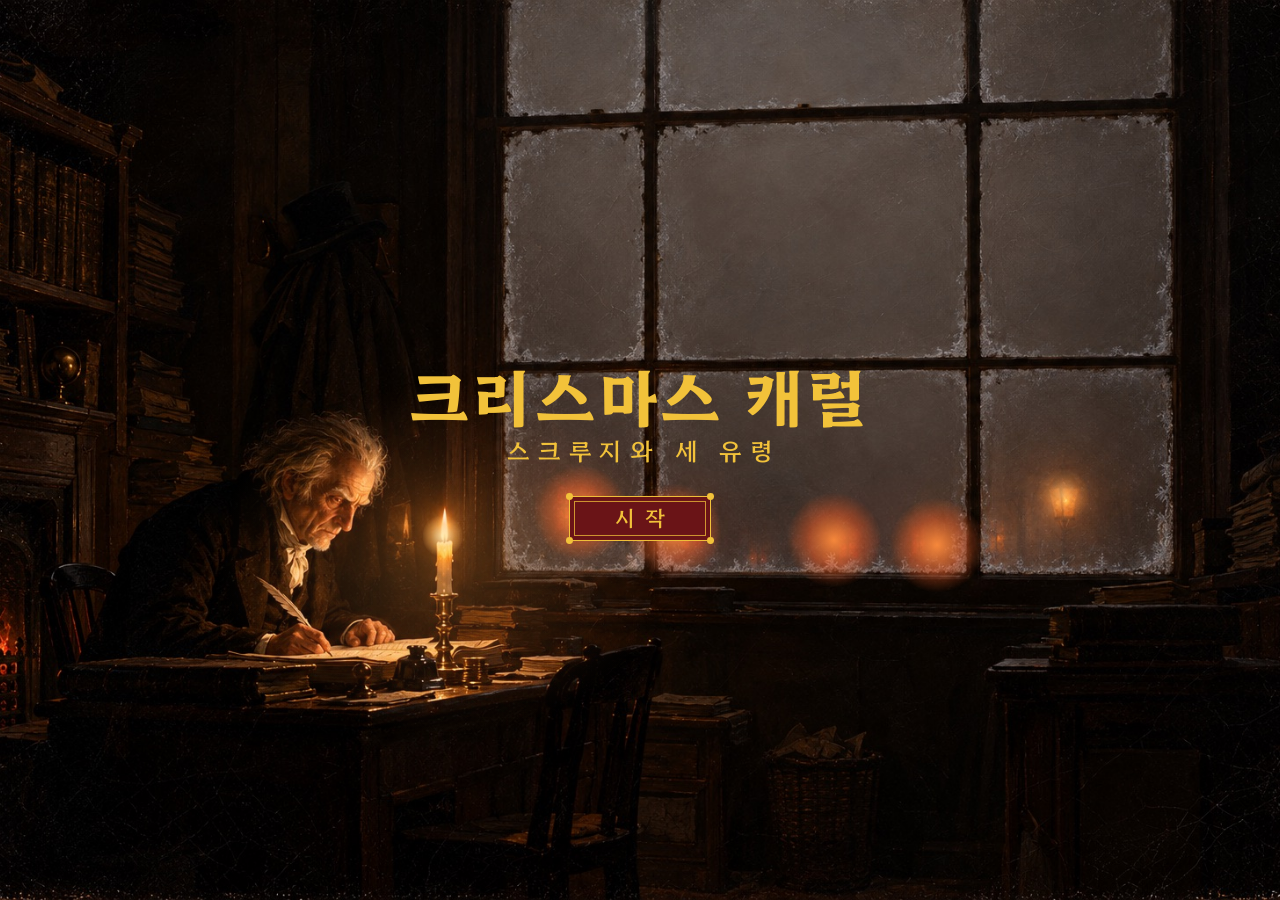
<file: el/index.html>
<!doctype html>
<html lang="ko">
<head>
<meta charset="utf-8">
<meta name="viewport" content="width=device-width, initial-scale=1, viewport-fit=cover">
<meta name="apple-mobile-web-app-capable" content="yes">
<meta name="theme-color" content="#000000">
<title>크리스마스 캐럴: 스크루지와 세 유령</title>
<link rel="preconnect" href="https://fonts.googleapis.com">
<link rel="preconnect" href="https://fonts.gstatic.com" crossorigin>
<link href="https://fonts.googleapis.com/css2?family=Hahmlet:wght@400;500;700&family=East+Sea+Dokdo&display=swap" rel="stylesheet">
<link rel="stylesheet" href="../app/carol.css">
</head>
<!-- 초등용: 학년 차이는 퀴즈 문항뿐(data-level) -->
<body data-level="e">
<div class="stage" id="stage"></div>
<script src="../app/sfx.js"></script>
<script src="../app/carol.js"></script>
</body>
</html>
</file>
<file: app/carol.css>
/* 『크리스마스 캐럴: 스크루지와 세 유령』 — 화면 꼴은 확정 목업(mockups/*)에서 그대로 옮겼다.
   본문 크기: 목업 22px = 아이패드 미니 가로(높이 744)에서 22px가 되도록 vmin으로 비례 */
:root{--gold:#f2c23a;--crimson:#6a1417;--wbg:#4a0f12;--ink:#e8dcc3;--hand-ink:#2a1a10;
  --fs:clamp(14px,2.957vmin,32px);--hh:9;--r:0.15;--gap:8vmin;--padw:22vw}
html,body{margin:0;height:100%;background:#000;overflow:hidden;font-family:'Hahmlet',"Noto Serif KR",serif;
  -webkit-user-select:none;user-select:none;color:var(--ink);touch-action:manipulation;-webkit-tap-highlight-color:transparent;-webkit-touch-callout:none}
button{font-family:inherit}
.stage{position:fixed;inset:0;overflow:hidden;background:#000}
.layer{position:absolute;inset:0;opacity:0;transition:opacity 1.2s ease;pointer-events:none}
.layer.on{opacity:1;pointer-events:auto}
.hidden{display:none !important}
.snap,.snap *{transition:none !important}   /* 어둠 아래에서 화면을 치울 때는 흐리지 않고 바로(비침 방지) */
.dark{position:absolute;inset:0;background:#000;opacity:0;pointer-events:none;transition:opacity 1.2s;z-index:50}
.dark.on{opacity:1;pointer-events:auto}
.dark.slow{transition:opacity 1.6s ease-in}
.taphint{position:absolute;left:0;right:0;top:3vh;text-align:center;font-size:calc(var(--fs) * .7);color:rgba(232,220,195,.5);letter-spacing:.1em;opacity:0;transition:opacity 1.2s;pointer-events:none;z-index:40}
.taphint.on{opacity:1}

/* ── 버튼(규칙 버튼_위계): 행동 = 진홍 바탕 + 금박 이중 선 + 모서리 점 / 도구 = 한 겹 가는 선 + 어두운 바탕 / 창 안 행동 = 금박 바탕 + 진홍 글자 ── */
.btn{position:relative;appearance:none;cursor:pointer;border:1px solid var(--gold);background:var(--crimson);padding:0 5vmin;height:2.1em;
  display:inline-flex;align-items:center;justify-content:center;line-height:1;font-weight:500;font-size:clamp(13px,2.4vmin,30px);letter-spacing:.5em;color:var(--gold);transition:filter .25s,opacity .8s,transform .8s}
.btn::before{content:"";position:absolute;inset:.45vmin;border:1px solid rgba(242,194,58,.75);pointer-events:none}
.btn i{position:absolute;width:.75vmin;height:.75vmin;border-radius:50%;background:var(--gold)}
.btn i:nth-child(1){left:-.4vmin;top:-.4vmin}.btn i:nth-child(2){right:-.4vmin;top:-.4vmin}
.btn i:nth-child(3){left:-.4vmin;bottom:-.4vmin}.btn i:nth-child(4){right:-.4vmin;bottom:-.4vmin}
.btn span{display:inline-block;margin-right:-.5em;color:inherit;transform:translateY(-.08em)}
.btn.pressed{filter:brightness(1.5)}
.btn.tool{background:rgba(0,0,0,.35);border-color:rgba(242,194,58,.7);padding:0 3.2vmin;font-size:clamp(12px,2vmin,26px);letter-spacing:.3em}
.btn.tool::before,.btn.tool i{display:none}
.btn.tool span{margin-right:-.3em}
.btn.thin{background:rgba(0,0,0,.35);border-color:rgba(242,194,58,.7)}
.btn.thin::before,.btn.thin i{display:none}
.btn.gold{background:var(--gold);border-color:var(--gold);color:#4a0f12}
.btn.gold::before{border-color:rgba(74,15,18,.55)}
.btn.gold i{display:none}

/* ── 메인(목업 261019_main_screen_poster) ── */
.poster{position:absolute;inset:0;background:url(../assets/img/38.jpg) center/cover no-repeat}
.fx{position:absolute;left:50%;top:50%;transform:translate(-50%,-50%);width:100vw;height:66.667vw;min-height:100vh;min-width:150vh;pointer-events:none}
.lamp{position:absolute;width:8%;height:11%;border-radius:50%;transform:translate(-50%,-50%);
  background:radial-gradient(circle, rgba(255,140,60,.95) 0%, rgba(255,100,40,.45) 35%, rgba(0,0,0,0) 65%);
  mix-blend-mode:screen;animation:blink var(--d,5s) ease-in-out infinite;animation-delay:var(--o,0s)}
@keyframes blink{0%,100%{opacity:.15}22%{opacity:1}38%{opacity:.3}50%{opacity:.9}66%{opacity:.1}84%{opacity:.8}}
.flame{position:absolute;left:35.4%;top:59.5%;width:3%;height:5%;transform:translate(-50%,-50%);border-radius:50%;
  background:radial-gradient(circle, rgba(255,230,170,.9) 0%, rgba(255,180,90,.45) 40%, rgba(0,0,0,0) 70%);mix-blend-mode:screen;animation:flicker 2.6s ease-in-out infinite}
.halo{position:absolute;left:35.4%;top:62%;width:34%;height:40%;transform:translate(-50%,-50%);border-radius:50%;
  background:radial-gradient(ellipse, rgba(255,170,80,.22) 0%, rgba(255,140,60,.08) 45%, rgba(0,0,0,0) 70%);mix-blend-mode:screen;animation:flicker 2.6s ease-in-out infinite}
@keyframes flicker{0%,100%{opacity:1;transform:translate(-50%,-50%) scale(1)}18%{opacity:.78;transform:translate(-50%,-50%) scale(.96)}
  37%{opacity:1.05;transform:translate(-50%,-50%) scale(1.03)}58%{opacity:.86}76%{opacity:1.02;transform:translate(-50%,-50%) scale(1.02)}}
.lettering{position:absolute;left:0;right:0;top:50%;transform:translateY(-50%);display:flex;flex-direction:column;align-items:center;pointer-events:none}
.title{text-align:center;opacity:0}
.t-main{color:var(--gold);font-weight:700;font-size:clamp(26px,7vmin,90px);letter-spacing:.06em;line-height:1.1}
.t-sub{color:var(--gold);font-weight:500;font-size:clamp(12px,2.7vmin,36px);letter-spacing:.32em;margin-top:.4vmin}
.t-sub span{margin-right:-.32em}
@keyframes rise{from{opacity:0;transform:translateY(9vmin)}to{opacity:1;transform:none}}
.btn-wrap{margin-top:3.2vmin;display:flex;justify-content:center;opacity:0;pointer-events:auto}
#main.on .title{animation:rise 2.4s ease-out .8s forwards}
#main.on .btn-wrap{animation:rise 2s ease-out 2.6s forwards}

/* ── 카드(목업 261019_prologue_screen · 261019_chapter_card_head · 261019_ending_sequence) ── */
.card{background:#000}
.card .bgimg{position:absolute;inset:0;background:url(../assets/img/01.jpg) center/cover no-repeat;filter:brightness(.55) saturate(.75)}
.card .goldimg{position:absolute;inset:0;background:url(../assets/img/01.jpg) center/cover no-repeat;
  -webkit-mask:url(../assets/img/goldmask.png) center/cover no-repeat;mask:url(../assets/img/goldmask.png) center/cover no-repeat}
.card .cbg{position:absolute;inset:0;background:center/cover no-repeat;filter:brightness(.5) saturate(.85)}
.card .inner{position:absolute;inset:0}
.card .w{position:absolute;inset:0;z-index:1;display:flex;align-items:center;justify-content:center;text-align:center;
  color:var(--gold);font-weight:700;letter-spacing:.14em;font-size:clamp(28px,7.5vmin,96px);line-height:1.15}
.card .w span{display:inline-block;margin-right:-.14em}
.card .w.two{font-size:clamp(20px,4.6vmin,60px);letter-spacing:.1em}
.card .w.two span{margin-right:-.1em}
#endcard .inner{transform:scale(1.06);transition:transform 6s ease-out}
#endcard.on .inner{transform:scale(1)}
#endcard .btns{position:absolute;left:0;right:0;bottom:7vh;display:flex;justify-content:center;gap:4vmin;opacity:0;transition:opacity 1.2s;pointer-events:none}
#endcard.btn-on .btns{opacity:1;pointer-events:auto}

/* ── 영상 틀: 3:2 그림 + 아래 띠 = 한 덩어리(목업 261019_prologue_screen) ── */
.film{display:flex;align-items:center;justify-content:center}
.block{position:relative;height:min(100vh, calc(100vw * (1 + var(--r)) / 1.5));aspect-ratio:calc(1.5 / (1 + var(--r)));background:#000}
.pic{position:absolute;left:0;top:0;width:100%;aspect-ratio:3/2;overflow:hidden;background:#000}
.pic video{position:absolute;inset:0;width:100%;height:100%;object-fit:cover;opacity:0;transition:opacity 1.2s ease;background:#000}
.pic video.on{opacity:1}
.band{position:absolute;left:0;right:0;bottom:0;height:calc(100% * var(--r) / (1 + var(--r)));display:flex;align-items:center;justify-content:center;
  text-align:center;padding:0 6%;box-sizing:border-box;font-size:var(--fs);line-height:1.5;font-weight:400;word-break:keep-all}
.band span{opacity:0;transition:opacity .5s}
.band span.on{opacity:1}
.endmsg{display:flex;flex-direction:column;align-items:center;justify-content:center;gap:3.2vmin;background:rgba(0,0,0,.72);text-align:center}
.endmsg .g{font-size:var(--fs);line-height:1.6;padding:0 10%;word-break:keep-all}

/* ── 장 화면: 바탕 + 헤드 + 두 영역(목업 261020_find_sentence_unified · 261020_find_to_arrange) ── */
.scene{touch-action:none}
.scene .bg{position:absolute;inset:0;background:center/cover no-repeat;filter:brightness(.4) saturate(.8)}
.head{position:absolute;left:0;right:0;top:0;height:calc(var(--hh) * 1vh);display:flex;align-items:center;justify-content:space-between;padding:0 2.5vmin;box-sizing:border-box;
  background:linear-gradient(180deg,rgba(0,0,0,.85) 0%,rgba(0,0,0,.6) 70%,rgba(0,0,0,0) 100%);z-index:2}
.head .chap{position:absolute;left:50%;top:50%;transform:translate(-50%,-50%);color:var(--gold);font-weight:500;letter-spacing:.08em;font-size:clamp(14px,2.6vmin,34px);white-space:nowrap}
.quills{display:flex;gap:.6vmin}
.quills img{width:clamp(18px,3.4vmin,46px);height:clamp(18px,3.4vmin,46px);object-fit:contain;transition:opacity .6s,transform .6s}
.quills img.lost{opacity:.18;transform:scale(.85)}
.sbody{position:absolute;left:0;right:0;top:calc(var(--hh) * 1vh);bottom:0;display:flex;opacity:0;transition:opacity 1s}
.scene.after .sbody{opacity:1}
.left{flex:1;display:flex;flex-direction:column;align-items:center;gap:var(--gap);padding:3.5vmin 3vw 2vmin;box-sizing:border-box;min-width:0;position:relative}
.right{width:var(--padw);flex:none;border-left:1px solid rgba(242,194,58,.35);margin:3.5vmin 0;display:flex;align-items:flex-start;justify-content:center;padding:0 2vw;box-sizing:border-box;
  transition:width .9s ease,opacity .9s,border-color .9s,padding .9s;overflow:hidden}
.scene.wide .right{width:0;opacity:0;border-color:transparent;padding:0}
.guide{display:flex;align-items:center;justify-content:center;min-height:calc(var(--fs) * 1.6 * 2);text-align:center;font-size:var(--fs);line-height:1.6;word-break:keep-all;width:100%;transition:opacity .6s}
.guide span{display:block}
.gridarea{flex:1;width:100%;display:flex;align-items:center;justify-content:center;min-height:0}
.codes{display:grid;grid-template-columns:repeat(3,1fr);gap:0 2vw;transition:width .9s ease}
.slot{position:relative;transition:transform .18s cubic-bezier(.2,.75,.3,1)}
.scene.arrange .slot{cursor:grab}
.slot.dragging{transition:none;z-index:5;cursor:grabbing}
.slot.dragging .pic{border-color:var(--gold);box-shadow:inset 0 0 0 1px rgba(242,194,58,.35)}
.slot.dragging .cap{background:rgba(0,0,0,.8)}
.slot .pic{position:relative;width:100%;aspect-ratio:3/2;border:1px solid rgba(242,194,58,.55);background:rgba(0,0,0,.45);box-sizing:border-box;overflow:hidden}
.slot .pic img{position:absolute;inset:0;width:100%;height:100%;object-fit:cover;pointer-events:none;opacity:0;transition:opacity 1.2s}
.slot.filled .pic img{opacity:1}
.slot .in{position:absolute;inset:0;display:flex;flex-direction:column;align-items:center;justify-content:center;gap:1.4vmin}
.slot.filled .in{visibility:hidden}
.slot .d{display:flex;gap:1.4vmin}
.slot .d i{display:block;width:1.6em;height:1.9em;border-bottom:2px solid rgba(242,194,58,.7);font-size:calc(var(--fs) * 1.1);font-style:normal;text-align:center;line-height:1.9em;color:var(--ink)}
.slot small{font-size:calc(var(--fs) * .6);color:rgba(232,220,195,.55);letter-spacing:.05em}
.slot.active .pic{border-color:var(--gold);box-shadow:inset 0 0 0 1px rgba(242,194,58,.35)}
.slot .cap{min-height:calc(var(--fs) * .72 * 1.4 * 3);box-sizing:content-box;display:flex;align-items:flex-start;justify-content:center;text-align:center;
  padding:calc(var(--fs) * .55) 5% 0;font-size:calc(var(--fs) * .72);line-height:1.4;color:var(--ink);word-break:keep-all;opacity:0;transition:opacity 1.2s .4s}
.slot.filled .cap{opacity:1}
.slot.free .pic{border-color:var(--gold)}
.slot.locked{cursor:default}
.slot.shake{animation:shake .4s}
@keyframes shake{0%,100%{transform:var(--tf,none)}25%{transform:translate(calc(var(--dx,0px) - .6vmin),var(--dy,0px))}75%{transform:translate(calc(var(--dx,0px) + .6vmin),var(--dy,0px))}}
.num{position:absolute;left:0;top:0;width:calc(var(--fs) * 1.7);height:calc(var(--fs) * 1.7);background:var(--gold);color:#1a0d0a;display:flex;align-items:center;justify-content:center;
  font-weight:700;font-size:calc(var(--fs) * 1.05);line-height:1;opacity:0;transform:scale(.6);transition:opacity .35s,transform .35s cubic-bezier(.2,.75,.3,1.4)}
.slot.ok .num{opacity:1;transform:none}
.judge{position:absolute;left:0;right:0;bottom:2.5vmin;text-align:center;font-size:calc(var(--fs) * .95);color:#e4a06a;opacity:0;transition:opacity .3s;pointer-events:none}
.judge.on{opacity:1}
.pad{display:grid;grid-template-columns:repeat(3,1fr);gap:1vmin;width:min(16vw,10.5em);flex:none}
.pad div{position:relative;height:calc(var(--fs) * 2.2);display:flex;align-items:center;justify-content:center;border:1px solid rgba(242,194,58,.7);background:#120d0a;font-size:calc(var(--fs) * 1.1);cursor:pointer;color:var(--gold)}
.pad div:active{filter:brightness(1.6)}
.pad .act{font-size:calc(var(--fs) * .66);letter-spacing:.04em}
.pad .ok{background:var(--crimson);border-color:var(--gold)}
.pad .ok::before{content:"";position:absolute;inset:.4vmin;border:1px solid rgba(242,194,58,.75);pointer-events:none}
.pad .ok i{position:absolute;width:.65vmin;height:.65vmin;border-radius:50%;background:var(--gold)}
.pad .ok i:nth-child(1){left:-.35vmin;top:-.35vmin}.pad .ok i:nth-child(2){right:-.35vmin;top:-.35vmin}.pad .ok i:nth-child(3){left:-.35vmin;bottom:-.35vmin}.pad .ok i:nth-child(4){right:-.35vmin;bottom:-.35vmin}
.confirm{position:absolute;right:3vw;bottom:2.5vmin;transform:translate(0,2vmin);opacity:0;z-index:3;pointer-events:none}
.confirm.on{opacity:1;transform:none;pointer-events:auto}
.confirm.hold{pointer-events:none;opacity:.35}

/* 창(줄거리 창 · 힌트 퀴즈 안내 창): 진홍 + 금박 이중 선 */
.veil{position:absolute;inset:0;background:rgba(0,0,0,.55);opacity:0;transition:opacity .8s;pointer-events:none;z-index:10}
.veil.on{opacity:1;pointer-events:auto}
.veil.deep{background:rgba(0,0,0,.85)}
.win{position:absolute;left:50%;top:50%;transform:translate(-50%,-50%) translateY(3vmin);width:min(72%,52em);max-height:80vh;overflow:auto;box-sizing:border-box;
  background:var(--wbg);color:var(--ink);border:1px solid var(--gold);padding:4.5vmin 5vmin 3.5vmin;text-align:left;opacity:0;transition:opacity .8s,transform .8s}
.win::before{content:"";position:absolute;inset:.9vmin;border:1px solid rgba(242,194,58,.45);pointer-events:none}
.veil.on .win{opacity:1;transform:translate(-50%,-50%)}
.win h3{margin:0 0 2.2vmin;text-align:center;color:var(--gold);font-weight:500;letter-spacing:.2em;font-size:calc(var(--fs) * .85)}
.win .syn{margin:0 0 3vmin;font-size:var(--fs);line-height:1.75;word-break:keep-all}
.win .syn mark{background:rgba(242,194,58,.16);color:var(--gold);padding:0 .08em;-webkit-box-decoration-break:clone;box-decoration-break:clone}   /* 힌트 구절 = 하이라이트 + 글자색 */
.win .foot{text-align:center}
.win.small{width:min(64%,40em);text-align:center}
.win.small p{margin:0 0 3.4vmin;font-size:var(--fs);line-height:1.75}

/* ── 장부(목업 261019_ledger_inner) ── */
.ledger{transition:opacity 3s ease}
.ledger:not(.on){transition-duration:1.2s}
.ledger .pic>img.page-img{position:absolute;inset:0;width:100%;height:100%;object-fit:cover}
.ledger .flame{left:5%;top:3%;width:4%;height:7%}
.ledger .halo{left:9%;top:12%;width:36%;height:44%}
.page{position:absolute;top:24.9%;font-family:'East Sea Dokdo',cursive;color:var(--hand-ink);word-break:keep-all;white-space:normal}
.page.rightp{left:58.5%;width:21.5%;top:calc(24.9% + 2.93% * 9)}
.page.leftp{left:13.8%;width:23%}
.page .ln{display:block}
.page .ch{opacity:0}
.page .ch.on{opacity:1}
.page .mark{display:block;text-align:right;opacity:0;transition:opacity .8s;padding-right:1em}
.page .mark.on{opacity:1}
.page .gap{display:block}
.pen{position:absolute;left:0;top:0;height:32%;aspect-ratio:577/600;pointer-events:none;opacity:0;transition:opacity .8s,transform .9s ease-in-out;transform-origin:0.5% 99.8%}
.pen.on{opacity:1}
.pen img{width:100%;height:100%;display:block}

/* ── 퀴즈(힌트 = 목업 261019_hint_quiz_window · 엔딩 = 261019_ending_sequence) ── */
.quiz .qbg{position:absolute;inset:0;background:center/cover no-repeat;filter:brightness(.3) saturate(.7)}
.quiz .qbg.epi{background-image:url(../assets/img/37.jpg);filter:brightness(.32) saturate(.75)}
.quiz .box{position:absolute;left:50%;top:50%;transform:translate(-50%,-50%);width:min(78%,56em);text-align:center}
.quiz .n{position:absolute;right:4vmin;top:3vmin;color:var(--gold);font-size:calc(var(--fs) * .9);letter-spacing:.15em}
.quiz .g{margin:0 0 3.6vmin;font-size:calc(var(--fs) * .9);line-height:1.7;color:var(--gold);letter-spacing:.04em;word-break:keep-all}
.quiz .q{margin:0 auto 4.5vmin;padding:3vmin 4vmin;width:min(100%,40em);box-sizing:border-box;border:1px solid rgba(242,194,58,.7);background:rgba(0,0,0,.45);font-size:calc(var(--fs) * 1.2);line-height:1.7;font-weight:500;word-break:keep-all}
.ox{display:flex;justify-content:center;gap:6vmin}
.ox button{appearance:none;cursor:pointer;width:calc(var(--fs) * 4.6);height:calc(var(--fs) * 4.6);border:1px solid rgba(242,194,58,.7);background:#120d0a;color:var(--gold);font-weight:500;font-size:calc(var(--fs) * 2.4);line-height:1;transition:background .25s,filter .15s}
.ox button:active{filter:brightness(1.6)}
.ox button.pick{background:var(--crimson)}
.ox button:disabled{cursor:default}
.res{display:none}
.box.judged .q,.box.judged .ox,.box.judged .g{display:none}
.box.judged .res{display:block}
.res .v{font-size:calc(var(--fs) * 1.4);font-weight:700;letter-spacing:.2em;margin:0 0 3vmin;color:var(--gold)}
.res .v.wrong{color:#e4a06a}
.res .e{font-size:var(--fs);line-height:1.8;text-align:left;margin:0 0 4vmin;word-break:keep-all}
.res .note{font-size:calc(var(--fs) * .72);line-height:1.6;text-align:left;margin:-2vmin 0 4vmin;color:rgba(232,220,195,.7);word-break:keep-all}
.res .tap{font-size:calc(var(--fs) * .7);color:rgba(232,220,195,.5);letter-spacing:.1em}

/* ── 잇는 카드(목업 261019_ending_sequence) ── */
.epbg{position:absolute;inset:0;background:url(../assets/img/37.jpg) center/cover no-repeat;filter:brightness(.32) saturate(.75)}
.bridge{display:flex;align-items:center;justify-content:center;text-align:center;padding:0 6%;box-sizing:border-box}
.layer.bridge,.layer.quiz.ending{transition:opacity 2.4s ease}
.layer.bridge:not(.on),.layer.quiz.ending:not(.on){transition-duration:.5s}
.bridge p{position:relative;margin:0;font-size:calc(var(--fs) * 1.1);line-height:2.1;word-break:keep-all}
.bridge p span{display:block;opacity:0;transition:opacity 1.4s}
.bridge p span.on{opacity:1}
</file>
